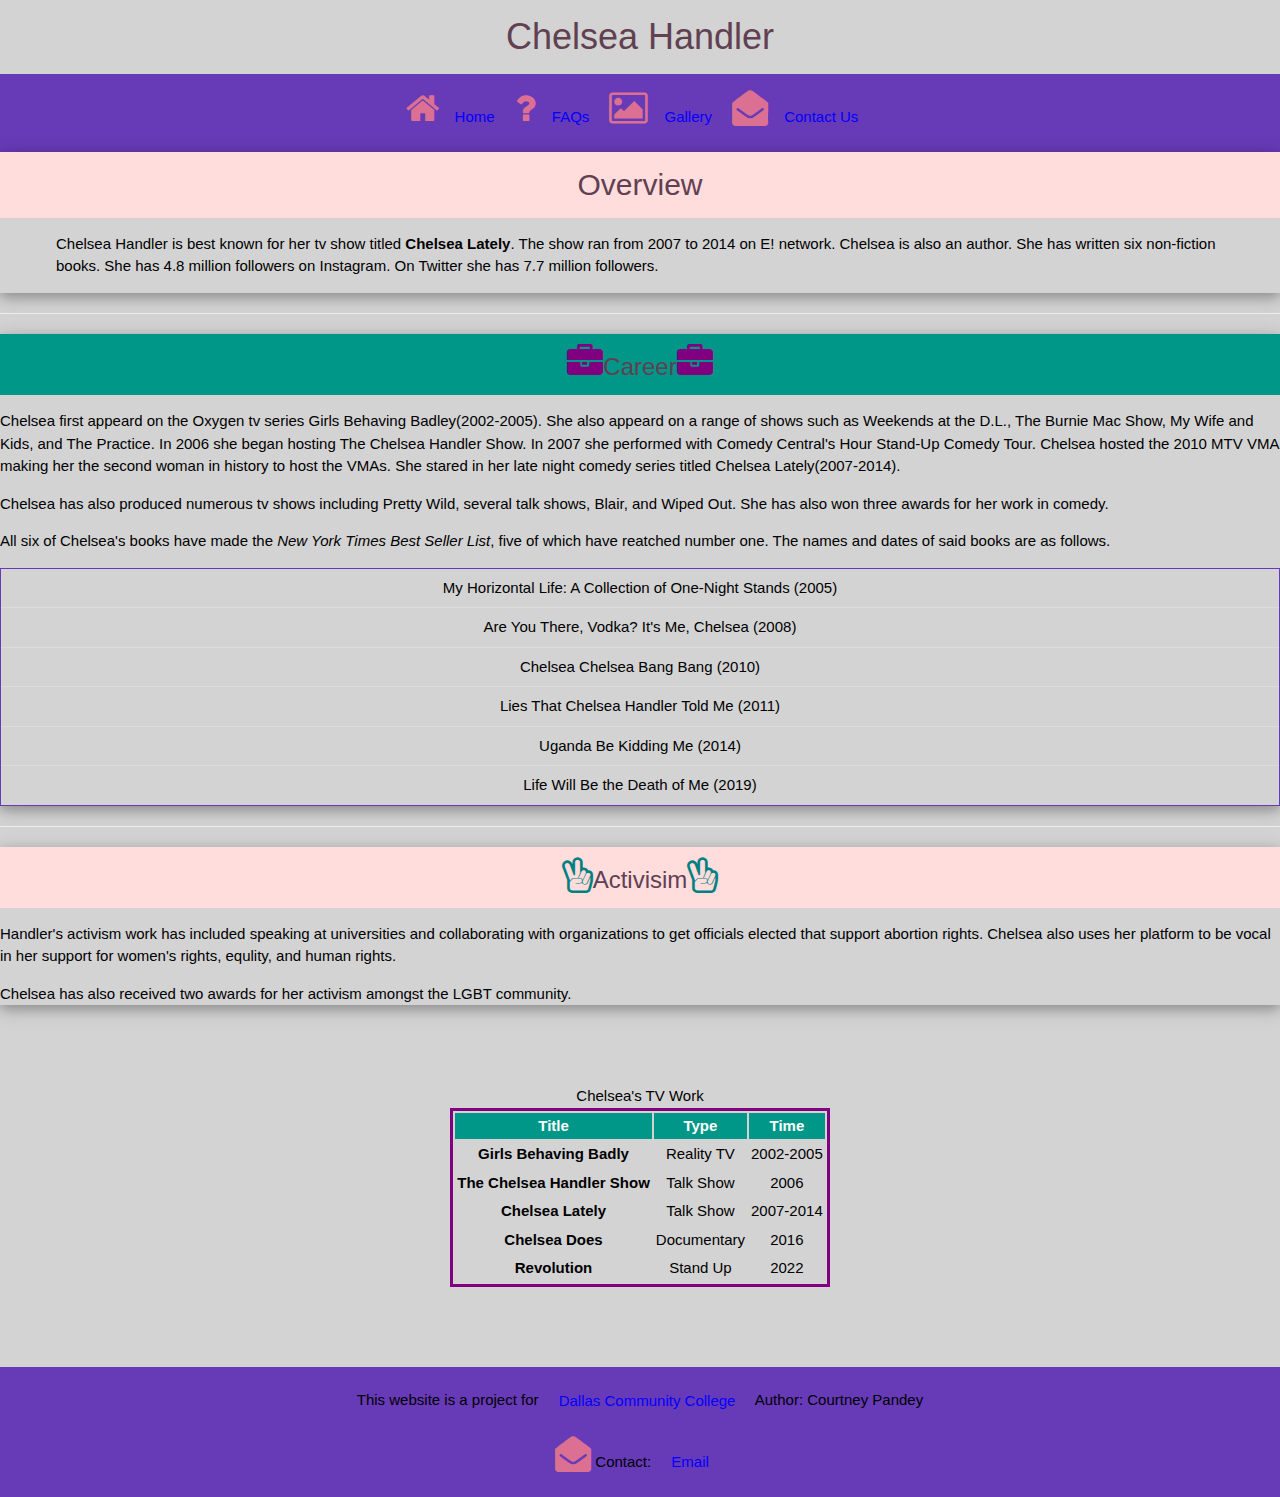
<file: index.html>
<!DOCTYPE html>
<html lang="en">

   <head>
      <meta charset="UTF-8">
      <meta http-equiv="X-UA-Compatible" content="IE=edge">
      <meta name="viewport" content="width=device-width, initial-scale=1.0">
      <link rel="stylesheet" href="style.css"/> <!--Gives error-->
      <link rel="stylesheet" href="https://www.w3schools.com/w3css/4/w3.css">
      <link rel="stylesheet" href="https://cdnjs.cloudflare.com/ajax/libs/font-awesome/4.7.0/css/font-awesome.min.css">
      <title>Home Page</title>
   </head>
   
   <body>
        <header>
            <h1>Chelsea Handler</h1>
        </header>
            <nav class="w3-container w3-deep-purple w3-padding-16 w3-center">
              <i class="fa fa-home" style="font-size:36px;color:palevioletred"></i><a href="index.html" class="w3-button w3-hover-purple w3-round-xxlarge">Home</a> <i class="fa fa-question" style="font-size:36px;color:palevioletred"></i><a href="faq.html" class="w3-button w3-hover-purple w3-round-xxlarge">FAQs</a> 
              <i class="fa fa-picture-o" style="font-size:36px;color:palevioletred"></i><a href="gallery.html" class="w3-button w3-hover-purple w3-round-xxlarge">Gallery</a> <i class="fa fa-envelope-open" style="font-size:36px;color:palevioletred"></i><a href="contact-us.html" class="w3-button w3-hover-purple w3-round-xxlarge">Contact Us</a> 
            </nav>
            <section class="w3-card-4" style="width: 100%;">
              <header class="w3-container w3-pale-red">
                <h2>Overview</h2></header>
                <div class="w3-container">
                  <blockquote> 
                    Chelsea Handler is best known for her tv show titled <strong>Chelsea Lately</strong>.
                    The show ran from 2007 to 2014 on E! network.
                    Chelsea is also an author. She has written six non-fiction books.
                    She has 4.8 million followers on Instagram. On Twitter she has 7.7 million followers.
                  </blockquote>
                </div>
            </section>
            <hr>
            <main class="w3-card-4" style="width: 100%;">
              <header class="w3-container w3-teal">
                <h3><i class="fa fa-briefcase" style="font-size:36px;color:purple"></i>Career<i class="fa fa-briefcase" style="font-size:36px;color:purple"></i></h3></header>
                <p>
                    Chelsea first appeard on the Oxygen tv series Girls Behaving Badley(2002-2005).
                    She also appeard on a range of shows such as Weekends at the D.L., The Burnie Mac Show,
                    My Wife and Kids, and The Practice. In 2006 she began hosting The Chelsea Handler Show.
                    In 2007 she performed with Comedy Central's Hour Stand-Up Comedy Tour.
                    Chelsea hosted the 2010 MTV VMA making her the second woman in history to host the VMAs.
                    She stared in her late night comedy series titled Chelsea Lately(2007-2014).
                </p>
                <p>
                    Chelsea has also produced numerous tv shows including Pretty Wild, several talk shows, 
                    Blair, and Wiped Out. She has also won three awards for her work in comedy.
                </p>
                <p>
                    All six of Chelsea's books have made the <em>New York Times Best Seller List</em>, 
                    five of which have reatched number one. The names and dates of said books are as follows.
                </p>
                <ul class="w3-ul w3-border w3-border-deep-purple w3-center">
                    <li class="w3-hover-pale-red">My Horizontal Life: A Collection of One-Night Stands (2005)</li>
                    <li class="w3-hover-deep-purple">Are You There, Vodka? It's Me, Chelsea (2008)</li>
                    <li class="w3-hover-pale-red">Chelsea Chelsea Bang Bang (2010)</li>
                    <li class="w3-hover-deep-purple">Lies That Chelsea Handler Told Me (2011)</li>
                    <li class="w3-hover-pale-red">Uganda Be Kidding Me (2014)</li>
                    <li class="w3-hover-deep-purple">Life Will Be the Death of Me (2019)</li>
                </ul>
            </main>
            <hr>
            <div class="w3-card-4" style="width: 100%;"> 
              <header class="w3-container w3-pale-red">
                <h3><i class="fa fa-hand-peace-o" style="font-size:36px;color:teal"></i>Activisim<i class="fa fa-hand-peace-o" style="font-size:36px;color:teal"></i></h3></header>
                <p>
                    Handler's activism work has included speaking at universities and collaborating with organizations
                    to get officials elected that support abortion rights. Chelsea also uses her platform to be vocal in her 
                    support for women's rights, equlity, and human rights.
                </p>
                <p>
                    Chelsea has also received two awards for her activism amongst the LGBT community.
                </p>
            </div>
            <!-- W3 validator shows two errors for cellspacing attribute, cellpadding attribute.
            The errors could be fixed by using CSS-->
            <table class="chwork" style="border:3px solid purple; margin-left:auto;margin-right:auto;" cellspacing="2" cellpadding="2">
                <caption>Chelsea's TV Work</caption>
                <thead>
                  <tr class="w3-teal">
                    <th scope="col" abbr="Column 1" id="col1">Title</th>
                    <th scope="col" abbr="Column 2" id="col2">Type</th>
                    <th scope="col" abbr="Column 3" id="col3">Time</th>
                  </tr>
                </thead>
                <tbody>
                  <tr class="w3-hover-deep-purple">
                    <th scope="row">Girls Behaving Badly</th>
                    <td headers="col2">Reality TV</td>
                    <td headers="col3">2002-2005</td>
                  </tr>
                  <tr class="w3-hover-pale-red">
                    <th scope="row">The Chelsea Handler Show</th>
                    <td headers="col2">Talk Show</td>
                    <td headers="col3">2006</td>
                  </tr>
                  <tr class="w3-hover-deep-purple">
                    <th scope="row">Chelsea Lately</th>
                    <td headers="col2">Talk Show</td>
                    <td headers="col3">2007-2014</td>
                  </tr>
                  <tr class="w3-hover-pale-red">
                    <th scope="row">Chelsea Does</th>
                    <td headers="col2">Documentary</td>
                    <td headers="col3">2016</td>
                  </tr>
                  <tr class="w3-hover-deep-purple">
                    <th scope="row">Revolution</th>
                    <td headers="col2">Stand Up</td>
                    <td headers="col3">2022</td>
                  </tr>
                </tbody>
              </table>
        <footer class="w3-container w3-deep-purple w3-center">
            <p>This website is a project for <a href="https://www.dallascollege.edu/pages/default.aspx" class="w3-button w3-hover-purple w3-round-xxlarge">Dallas Community College</a>    
            Author: Courtney Pandey</p> <p> <i class="fa fa-envelope-open" style="font-size:36px;color:palevioletred"></i> Contact: <a href="mailto:e3613141@student.dcccd.edu" class="w3-button w3-hover-purple w3-round-xxlarge">Email</a></p>
        </footer>

    </body>
</html>
</file>
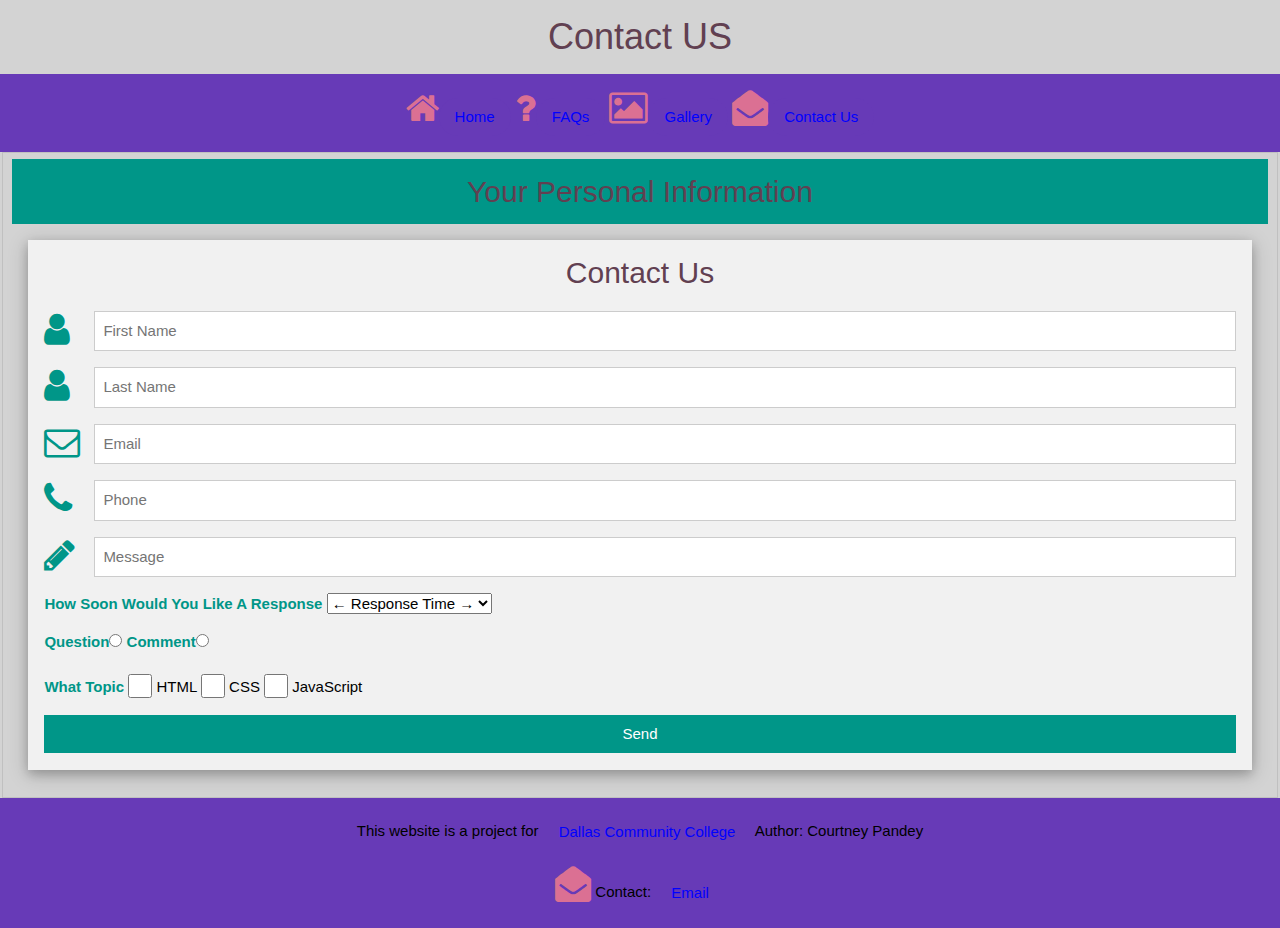
<file: contact-us.html>
<!DOCTYPE html>
<html lang="en">

   <head>
      <meta charset="UTF-8">
      <meta http-equiv="X-UA-Compatible" content="IE=edge">
      <meta name="viewport" content="width=device-width, initial-scale=1.0">
      <link rel="stylesheet" href="style.css" />
      <link rel="stylesheet" href="https://www.w3schools.com/w3css/4/w3.css">
      <link rel="stylesheet" href="https://cdnjs.cloudflare.com/ajax/libs/font-awesome/4.7.0/css/font-awesome.min.css">
      <title>Contact Us</title>
   </head>
   <body>
    <header>
        <h1>Contact US</h1>
        <nav class="w3-container w3-deep-purple w3-padding-16 w3-center">
            <i class="fa fa-home" style="font-size:36px;color:palevioletred"></i><a href="index.html" class="w3-button w3-hover-purple w3-round-xxlarge">Home</a> <i class="fa fa-question" style="font-size:36px;color:palevioletred"></i><a href="faq.html" class="w3-button w3-hover-purple w3-round-xxlarge">FAQs</a> 
            <i class="fa fa-picture-o" style="font-size:36px;color:palevioletred"></i><a href="gallery.html" class="w3-button w3-hover-purple w3-round-xxlarge">Gallery</a> <i class="fa fa-envelope-open" style="font-size:36px;color:palevioletred"></i><a href="contact-us.html" class="w3-button w3-hover-purple w3-round-xxlarge">Contact Us</a> 
        </nav>
    </header>
    <fieldset>
        <div class="w3-container w3-teal">
        <h2>Your Personal Information</h2>
        </div>
        <form action="/action_page.php" class="w3-container w3-card-4 w3-light-grey w3-text-teal w3-margin">
            <h2 class="w3-center">Contact Us</h2>
             
            <div class="w3-row w3-section">
              <div class="w3-col" style="width:50px"><i class="w3-xxlarge fa fa-user"></i></div>
                <div class="w3-rest">
                  <input class="w3-input w3-border" name="first" type="text" placeholder="First Name">
                </div>
            </div>
            
            <div class="w3-row w3-section">
              <div class="w3-col" style="width:50px"><i class="w3-xxlarge fa fa-user"></i></div>
                <div class="w3-rest">
                  <input class="w3-input w3-border" name="last" type="text" placeholder="Last Name">
                </div>
            </div>
            
            <div class="w3-row w3-section">
              <div class="w3-col" style="width:50px"><i class="w3-xxlarge fa fa-envelope-o"></i></div>
                <div class="w3-rest">
                  <input class="w3-input w3-border" name="email" type="text" placeholder="Email">
                </div>
            </div>
            
            <div class="w3-row w3-section">
              <div class="w3-col" style="width:50px"><i class="w3-xxlarge fa fa-phone"></i></div>
                <div class="w3-rest">
                  <input class="w3-input w3-border" name="phone" type="text" placeholder="Phone">
                </div>
            </div>
            
            <div class="w3-row w3-section">
              <div class="w3-col" style="width:50px"><i class="w3-xxlarge fa fa-pencil"></i></div>
                <div class="w3-rest">
                  <input class="w3-input w3-border" name="message" type="text" placeholder="Message">
                </div>
            </div>
            <p>
                <label class="w3-text-teal" title="options"><b>How Soon Would You Like A Response</b></label>
                <select name="optionsID">
                  <option value="">&larr;&nbsp;Response Time&nbsp;&rarr;</option>
                  <option value="1">ASAP</option>
                  <option value="2">Within 24 Hours</option>
                  <option value="3">It Doesn't Matter</option>
                </select>
            </p>
            <p>
                <label class="w3-text-teal" title="question"><b>Question</b><input type="radio" name="request"></label>
                <label class="w3-text-teal" title="comment"><b>Comment</b><input type="radio" name="request"></label>
            </p>
            <p>
                <label class="w3-text-teal" title="topic"><b>What Topic</b></label>
                <input class="w3-check w3-text-teal" type="checkbox">
                <label>HTML</label>
                <input class="w3-check w3-text-teal" type="checkbox">
                <label>CSS</label>
                <input class="w3-check w3-text-teal" type="checkbox">
                <label>JavaScript</label>
            </p>
            
            <button class="w3-button w3-block w3-section w3-teal w3-ripple w3-padding">Send</button>
            
            </form>
       <!-- <form class="w3-container" id="youveGotMail" action="mailto:e3613141@student.dcccd.edu" method="post">
            <p>
                <label class="w3-text-deep-purple" title="fullname"><b>First and Last Name</b><input class="w3-input w3-hover-pale-red" style="width:30%" type="text" name="fullname" placeholder="Full Name"></label>
            </p>
            <p>
                <label class="w3-text-deep-purple" title="options"><b>How Soon Would You Like A Response</b></label>
                <select name="optionsID">
                  <option value="">&larr;&nbsp;Response Time&nbsp;&rarr;</option>
                  <option value="1">ASAP</option>
                  <option value="2">Within 24 Hours</option>
                  <option value="3">It Doesn't Matter</option>
                </select>
            </p>
            <p>
                <label class="w3-text-deep-purple" title="question"><b>Question</b><input type="radio" name="request"></label>
                <label class="w3-text-deep-purple" title="comment"><b>Comment</b><input type="radio" name="request"></label>
            </p>
            <p>
                <label class="w3-text-deep-purple" for="message"><b>Message</b></label><br>
                <textarea id="message" name="message"></textarea>
            </p>
            <input type="submit" name="submit" value="Send Mail">
            <input type="reset" value="Erase Me">
        </form> -->
    </fieldset>
    <footer class="w3-container w3-deep-purple w3-center">
        <p>This website is a project for <a href="https://www.dallascollege.edu/pages/default.aspx" class="w3-button w3-hover-purple w3-round-xxlarge">Dallas Community College</a>    
        Author: Courtney Pandey</p> <p> <i class="fa fa-envelope-open" style="font-size:36px;color:palevioletred"></i> Contact: <a href="mailto:e3613141@student.dcccd.edu" class="w3-button w3-hover-purple w3-round-xxlarge">Email</a></p>
    </footer>
   </body>
</html>
</file>
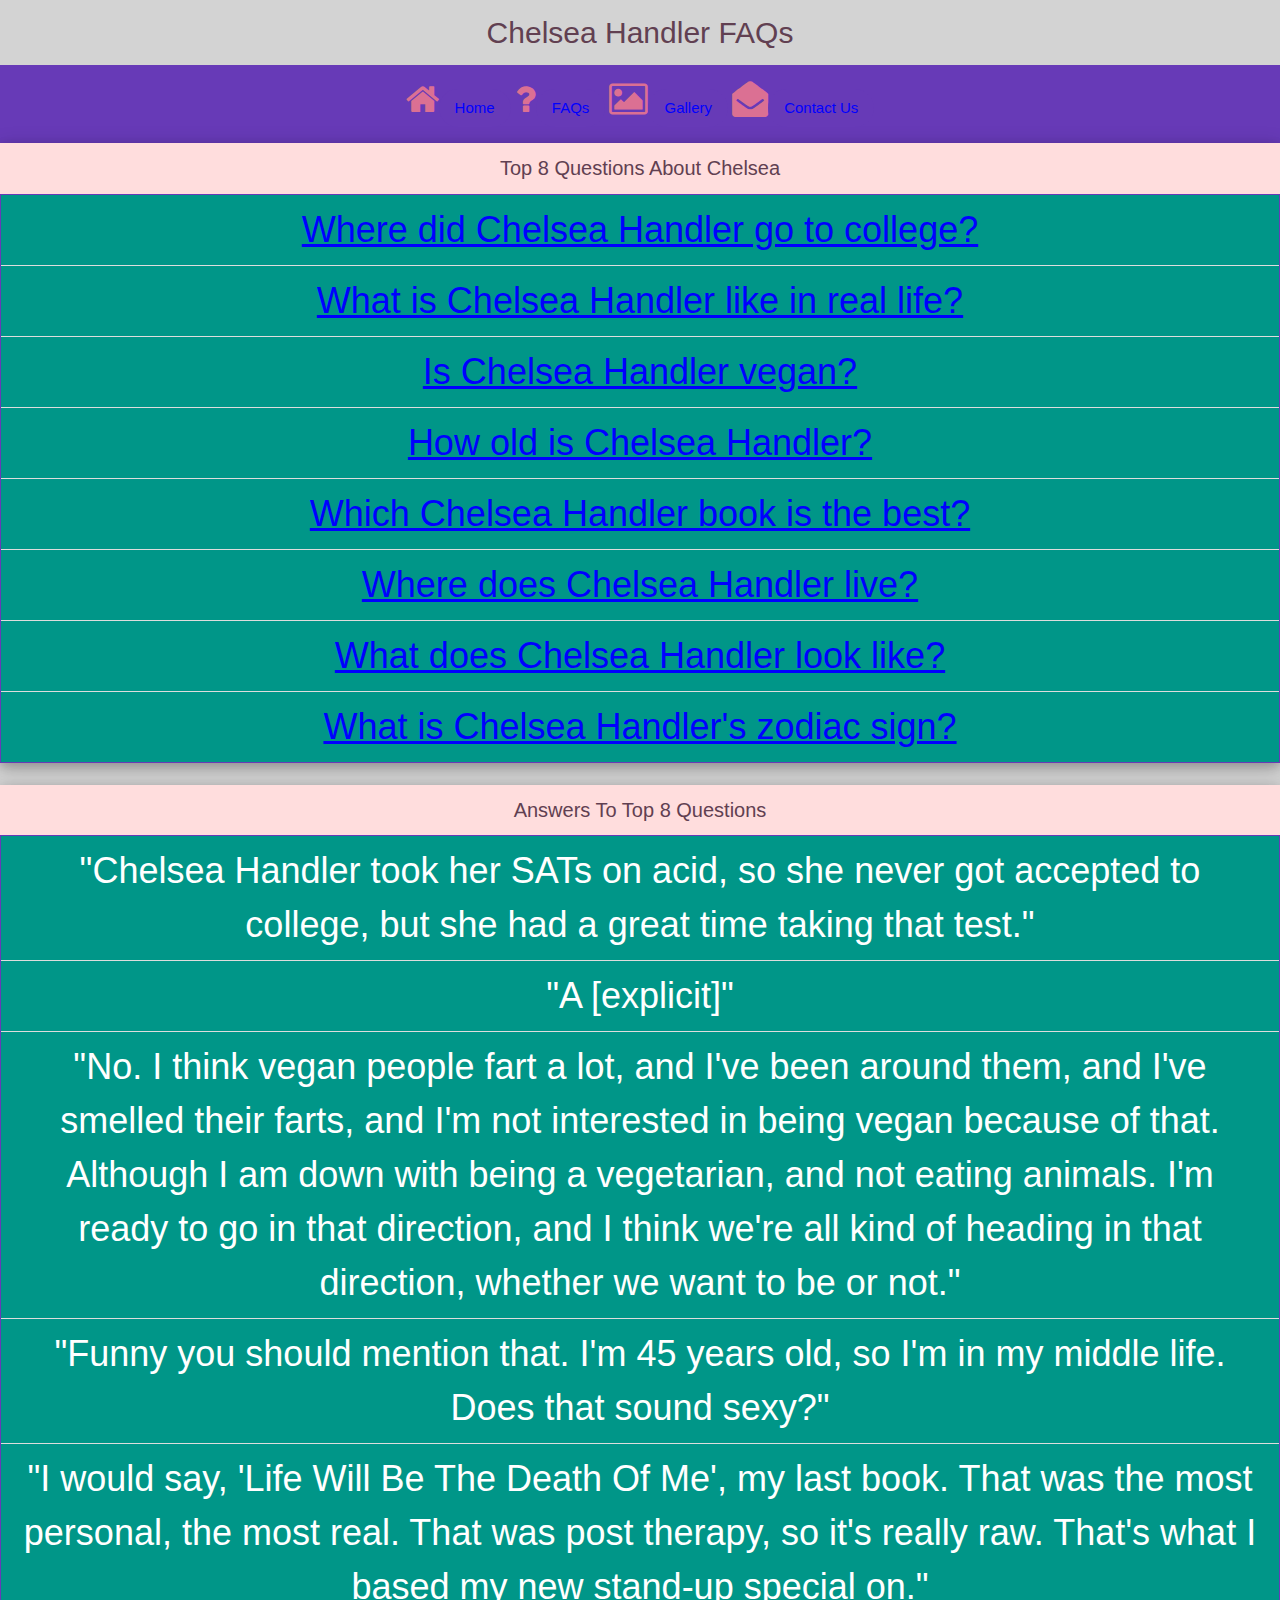
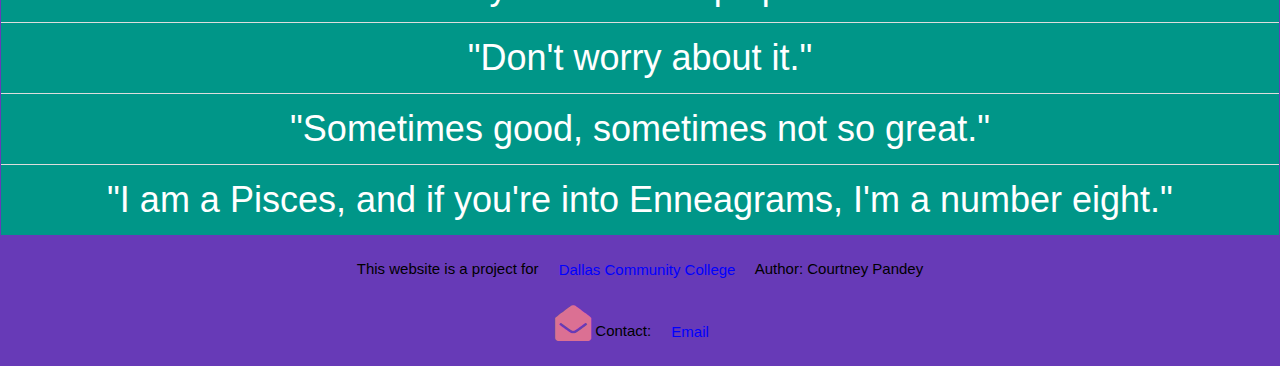
<file: faq.html>
<!DOCTYPE html>
<html lang="en">

   <head>
      <meta charset="UTF-8">
      <meta http-equiv="X-UA-Compatible" content="IE=edge">
      <meta name="viewport" content="width=device-width, initial-scale=1.0">
      <link rel="stylesheet" href="style.css" />
      <link rel="stylesheet" href="https://www.w3schools.com/w3css/4/w3.css">
      <link rel="stylesheet" href="https://cdnjs.cloudflare.com/ajax/libs/font-awesome/4.7.0/css/font-awesome.min.css">
      <title>FAQ</title>
   </head>
   <body>
      <header>
         <h2>Chelsea Handler FAQs</h2>
         <nav class="w3-container w3-deep-purple w3-padding-16 w3-center">
            <i class="fa fa-home" style="font-size:36px;color:palevioletred"></i><a href="index.html" class="w3-button w3-hover-purple w3-round-xxlarge">Home</a> <i class="fa fa-question" style="font-size:36px;color:palevioletred"></i><a href="faq.html" class="w3-button w3-hover-purple w3-round-xxlarge">FAQs</a> 
            <i class="fa fa-picture-o" style="font-size:36px;color:palevioletred"></i><a href="gallery.html" class="w3-button w3-hover-purple w3-round-xxlarge">Gallery</a> <i class="fa fa-envelope-open" style="font-size:36px;color:palevioletred"></i><a href="contact-us.html" class="w3-button w3-hover-purple w3-round-xxlarge">Contact Us</a> 
         </nav>
      </header>
      <section class="w3-card-4" style="width: 100%;">
         <header class="w3-container w3-pale-red">
            <h4>Top 8 Questions About Chelsea</h4></header>
         <ol class="w3-ul w3-xxlarge w3-border w3-border-deep-purple w3-center w3-teal">
            <li class="w3-hover-deep-purple"><a href="#q1">Where did Chelsea Handler go to college?</a></li>
            <li class="w3-hover-pale-red"><a href="#q2">What is Chelsea Handler like in real life?</a></li>
            <li class="w3-hover-deep-purple"><a href="#q3">Is Chelsea Handler vegan?</a></li>
            <li class="w3-hover-pale-red"><a href="#q4">How old is Chelsea Handler?</a></li>
            <li class="w3-hover-deep-purple"><a href="#q5">Which Chelsea Handler book is the best?</a></li>
            <li class="w3-hover-pale-red"><a href="#q6">Where does Chelsea Handler live?</a></li>
            <li class="w3-hover-deep-purple"><a href="#q7">What does Chelsea Handler look like?</a></li>
            <li class="w3-hover-pale-red"><a href="#q8">What is Chelsea Handler's zodiac sign?</a></li>
         </ol>
      </section>
      <br>
      <section class="w3-card-4" style="width: 100%;">
         <header class="w3-container w3-pale-red">
      <h4>Answers To Top 8 Questions</h4></header>
      <ol class="w3-ul w3-xxlarge w3-border w3-border-deep-purple w3-center w3-teal">
         <li class="w3-hover-deep-purple" id="q1">"Chelsea Handler took her SATs on acid, so she never got accepted to college, 
            but she had a great time taking that test."</li>
         <li class="w3-hover-pale-red" id="q2">"A [explicit]"</li>
         <li class="w3-hover-deep-purple" id="q3">"No. I think vegan people fart a lot, and I've been around them, and I've smelled their farts, 
            and I'm not interested in being vegan because of that. Although I am down with being a vegetarian, 
            and not eating animals. I'm ready to go in that direction, and I think we're all kind of heading in that direction, 
            whether we want to be or not."</li>
         <li class="w3-hover-pale-red" id="q4">"Funny you should mention that. I'm 45 years old, so I'm in my middle life. Does that sound sexy?"</li>
         <li class="w3-hover-deep-purple" id="q5">"I would say, 'Life Will Be The Death Of Me', my last book. That was the most personal, the most real. That was post therapy, 
            so it's really raw. That's what I based my new stand-up special on."</li>
         <li class="w3-hover-pale-red" id="q6">"Don't worry about it."</li>
         <li class="w3-hover-deep-purple" id="q7">"Sometimes good, sometimes not so great."</li>
         <li class="w3-hover-pale-red" id="q8">"I am a Pisces, and if you're into Enneagrams, I'm a number eight."</li>
      </ol>
      </section>
      <footer class="w3-container w3-deep-purple w3-center">
         <p>This website is a project for <a href="https://www.dallascollege.edu/pages/default.aspx" class="w3-button w3-hover-purple w3-round-xxlarge">Dallas Community College</a>    
         Author: Courtney Pandey</p> <p> <i class="fa fa-envelope-open" style="font-size:36px;color:palevioletred"></i> Contact: <a href="mailto:e3613141@student.dcccd.edu" class="w3-button w3-hover-purple w3-round-xxlarge">Email</a></p>
     </footer>
   </body>
</html>
</file>
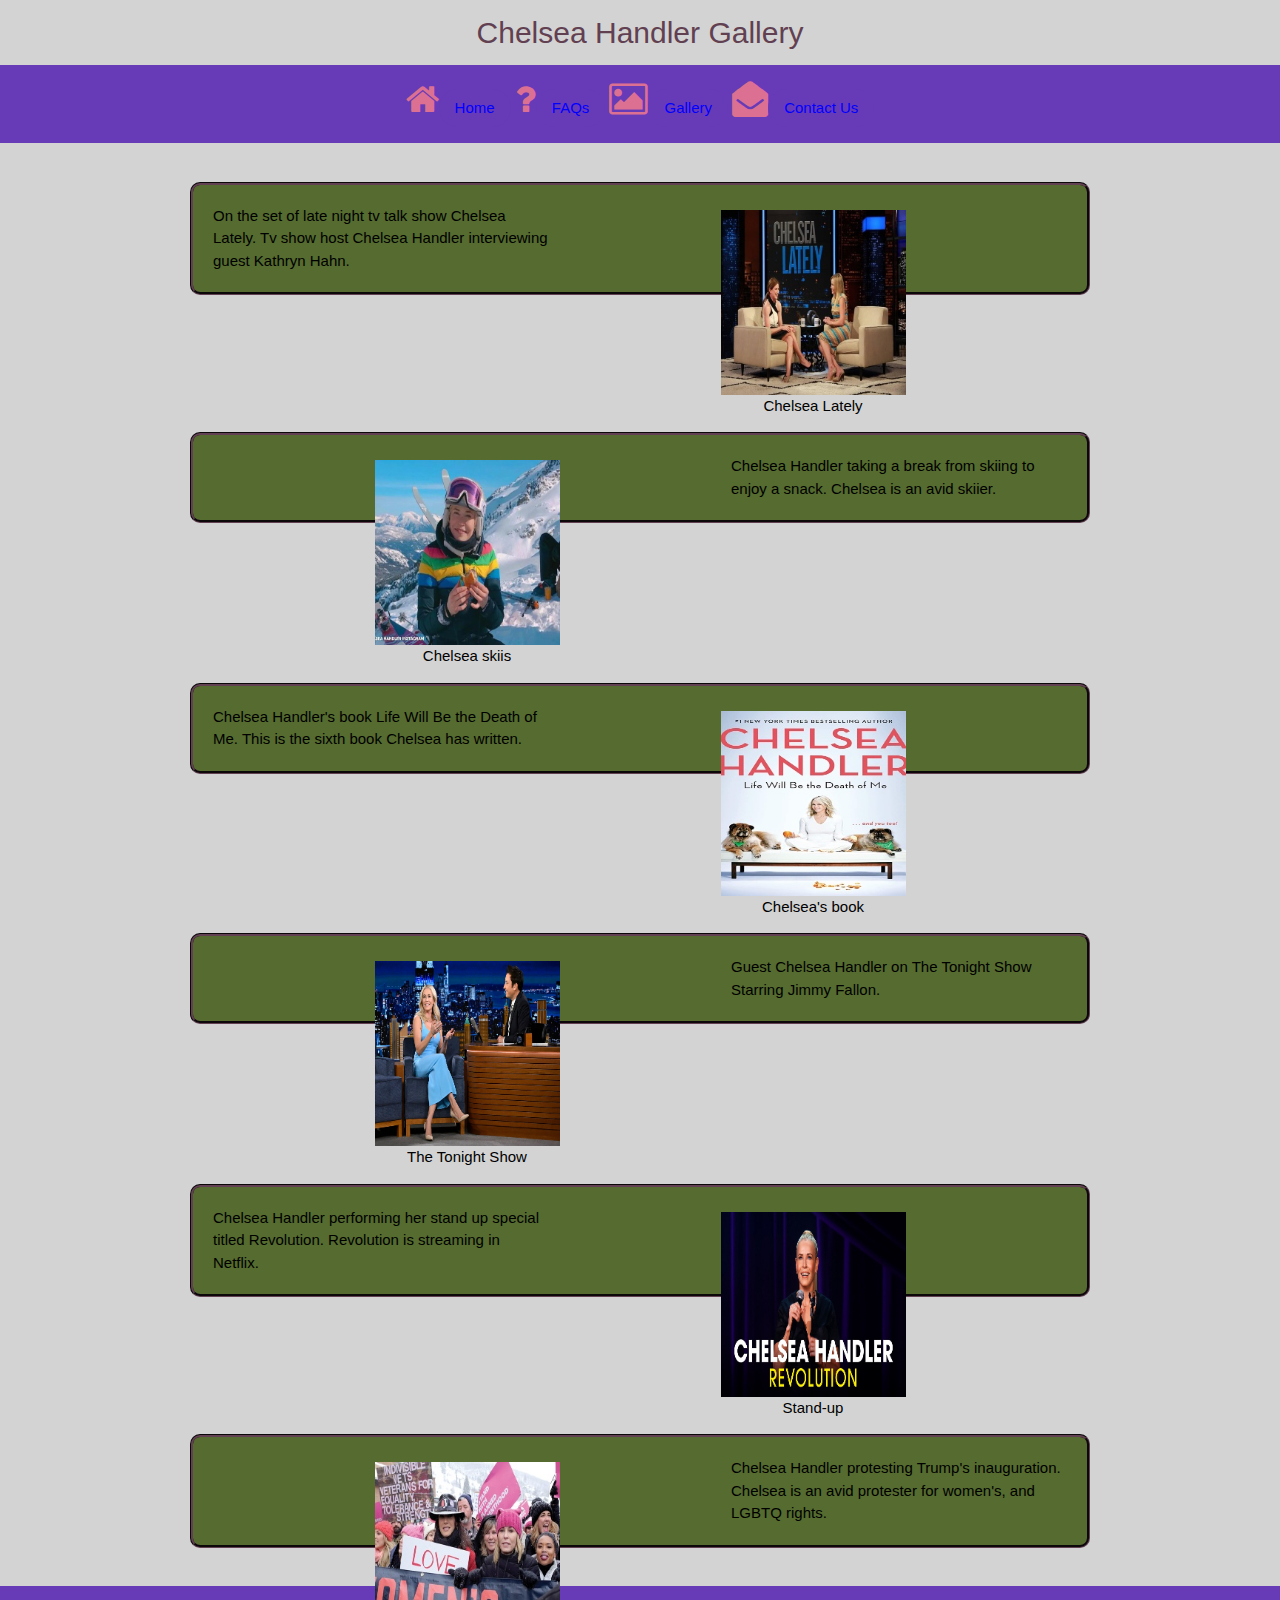
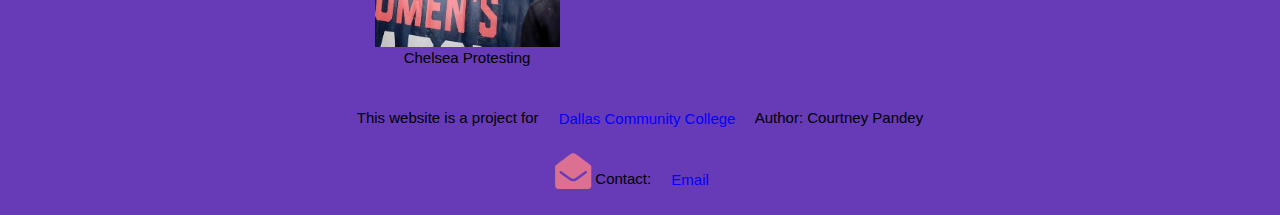
<file: gallery.html>
<!DOCTYPE html>
<html lang="en">

   <head>
      <meta charset="UTF-8">
      <meta http-equiv="X-UA-Compatible" content="IE=edge">
      <meta name="viewport" content="width=device-width, initial-scale=1.0">
      <link rel="shortcut icon" href="favicon.ico">
      <link rel="stylesheet" href="style.css" />
      <link rel="stylesheet" href="layout.css">
      <link rel="stylesheet" href="https://www.w3schools.com/w3css/4/w3.css">
      <link rel="stylesheet" href="https://cdnjs.cloudflare.com/ajax/libs/font-awesome/4.7.0/css/font-awesome.min.css">
      <title>Gallery</title>
   </head>
   <body>
        <header>
            <h2>Chelsea Handler Gallery</h2>
            <nav class="w3-container w3-deep-purple w3-padding-16 w3-center">
               <i class="fa fa-home" style="font-size:36px;color:palevioletred"></i><a href="index.html" class="w3-button w3-hover-purple w3-round-xxlarge">Home</a> <i class="fa fa-question" style="font-size:36px;color:palevioletred"></i><a href="faq.html" class="w3-button w3-hover-purple w3-round-xxlarge">FAQs</a> 
               <i class="fa fa-picture-o" style="font-size:36px;color:palevioletred"></i><a href="gallery.html" class="w3-button w3-hover-purple w3-round-xxlarge">Gallery</a> <i class="fa fa-envelope-open" style="font-size:36px;color:palevioletred"></i><a href="contact-us.html" class="w3-button w3-hover-purple w3-round-xxlarge">Contact Us</a> 
            </nav>
         </header>
      <article>
        <figure>
         <a href="chelsealately-lg.jpg" target="_blank"><img src="chelsealately-thumb.jpg" alt="Chelsea Lately" height="250" width="250"></a>
         <figcaption>Chelsea Lately</figcaption>
         </figure>
         <p>On the set of late night tv talk show Chelsea Lately. Tv show host Chelsea Handler interviewing guest Kathryn Hahn.</p>
      </article>
      <article>
         <figure>
            <a href="chelseaskiing-lg.jpg" target="_blank"><img src="chelseaskiing-thumb.jpg" alt="Chelsea Skiing" height="250" width="250"></a>
            <figcaption>Chelsea skiis</figcaption>
         </figure>
         <p>Chelsea Handler taking a break from skiing to enjoy a snack. Chelsea is an avid skiier.</p>
      </article>
      <article>
         <figure>
            <a href="chelseahandlerbook-lg.jpg" target="_blank"><img src="chelseahandlerbook-thumb.jpg" alt="Chelsea Handler's Book" height="250" width="250"></a>
            <figcaption>Chelsea's book</figcaption>
         </figure>
         <p>Chelsea Handler's book Life Will Be the Death of Me. This is the sixth book Chelsea has written.</p>
      </article>
      <article>
         <figure>
            <a href="latenightchelsea-lg.jpg" target="_blank"><img src="latenightchelsea-thumb.jpg" alt="Chelsea Handler on The Tonight Show" height="250" width="250"></a>
            <figcaption>The Tonight Show</figcaption>
         </figure>
         <p>Guest Chelsea Handler on The Tonight Show Starring Jimmy Fallon.</p>
      </article>
      <article>
         <figure>
            <a href="chelsearevolution-lg.jpg" target="_blank"><img src="chelsearevolution-thumb.jpg" alt="Revolution"  height="250" width="250"></a>
            <figcaption>Stand-up</figcaption>
         </figure>
         <p>Chelsea Handler performing her stand up special titled Revolution. Revolution is streaming in Netflix.</p>
      </article>
      <article>
         <figure>
            <a href="chelseaactivism-lg.jpg" target="_blank"><img src="chelseaactivism-thumb.jpg" alt="Chelsea Activism" height="250" width="250"></a>
            <figcaption>Chelsea Protesting</figcaption>
         </figure>
         <p>Chelsea Handler protesting Trump's inauguration. Chelsea is an avid protester for women's, and LGBTQ rights.</p>
      </article>
      <footer class="w3-container w3-deep-purple w3-center">
         <p>This website is a project for <a href="https://www.dallascollege.edu/pages/default.aspx" class="w3-button w3-hover-purple w3-round-xxlarge">Dallas Community College</a>    
         Author: Courtney Pandey</p> <p> <i class="fa fa-envelope-open" style="font-size:36px;color:palevioletred"></i> Contact: <a href="mailto:e3613141@student.dcccd.edu" class="w3-button w3-hover-purple w3-round-xxlarge">Email</a></p>
     </footer>
   </body>
</html>
</file>
<file: style.css>
h1, h2, h3, h4 {
    font-family: Georgia, 'Times New Roman', Times, serif;
    font-size: larger;
    color: #614051;
    text-align: center;
}
p {
    font-family: Verdana, Geneva, Tahoma, sans-serif;
    color: black;
}
.topnav {
    background-color:#614051;
    overflow: hidden;
    position: sticky;
}
.topnav a {
    float: left;
    color: #f2f2f2;
    text-align: center;
    padding: 14px 16px;
    text-decoration: none;
    font-size: 17px;
  }
.topnav a:hover {
    background-color: #ddd;
    color: black;
}
.topnav a.active {
    background-color: #04aa6d;
    color: white;
}

body {
    background-color: lightgray;
}
a:link {
    color:blue
}
a:visited {
    color:crimson
}
a:hover {
    color:darkgreen
}
.chwork{
    margin-top: 80px;
    margin-bottom: 80px;
    margin-right: 200px;
    margin-left: 200px;
    border: 3px solid #614051;
    list-style-position: inside;
    text-align: center;
}
</file>
<file: layout.css>
article {
	padding: 10px;
	border: 3px #614051;
    border-style: groove;
    border-radius: 10px;
    background-color: darkolivegreen;
    width: 80%;
    max-width: 900px;
    min-width: 500px;
    margin: 3vw auto;
    content: "";
    clear: both;
    display: table;
}
article>p {
    margin: 10px;
}
figure {
    float: left;
    width: 35vw;
    margin: 2vh 0;
    box-sizing: border-box;
}
  
figure img {
    display: block;
    height: 185px;
    width: 185px;
    margin-left: auto;
    margin-right: auto;
}
  
figcaption {
    text-align: center;
    clear: both;
}
article:nth-child(even) > figure {
    float: right;
 }
</file>
